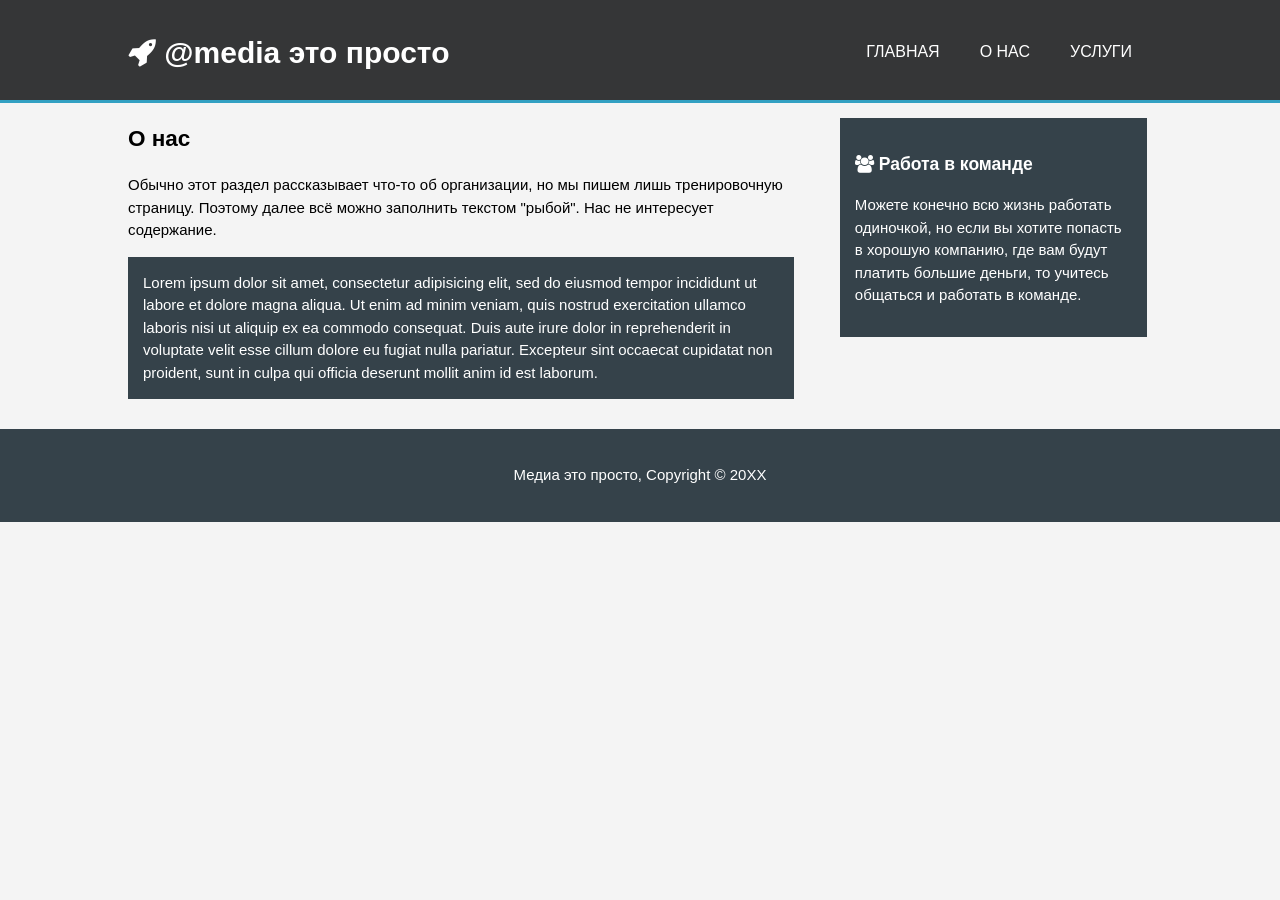
<file: about.html>
<!DOCTYPE html>
<html>
<head>
  <meta charset="utf-8">
  <meta name="viewport" content="width=device-width">
  <meta name="description" content="Пример для изучения правила @media">
  <title>@media</title>
  <link rel="stylesheet" href="css/style.css">
  <link rel="stylesheet" href="css/font-awesome.min.css">
</head>
<body>
  <header>
    <div class="container">
      <div>
        <h1><span class="fa fa-rocket"></span> <span class="highlight">@media</span> это просто</h1>
      </div>
      <nav>
        <ul>
          <li><a href="index.html">Главная</a></li>
          <li class="current"><a href="about.html">О нас</a></li>
          <li><a href="services.html">Услуги</a></li>
        </ul>
      </nav>
    </div>
  </header>

  <main>
    <div class="container">
      <article id="main-col">
        <h1 class="page-title">О нас</h1>
        <p>Обычно этот раздел рассказывает что-то об организации, но мы пишем лишь тренировочную страницу. Поэтому далее всё можно заполнить текстом "рыбой". Нас не интересует содержание.</p>
        <p class="dark">Lorem ipsum dolor sit amet, consectetur adipisicing elit, sed do eiusmod tempor incididunt ut labore et dolore magna aliqua. Ut enim ad minim veniam, quis nostrud exercitation ullamco laboris nisi ut aliquip ex ea commodo consequat. Duis aute irure dolor in reprehenderit in voluptate velit esse cillum dolore eu fugiat nulla pariatur. Excepteur sint occaecat cupidatat non proident, sunt in culpa qui officia deserunt mollit anim id est laborum.</p>
      </article>
      <aside id="sidebar">
        <div class="dark">
          <h3><span class="fa fa-users"></span> Работа в команде</h3>
          <p>Можете конечно всю жизнь работать одиночкой, но если вы хотите попасть в хорошую компанию, где вам будут платить большие деньги, то учитесь общаться и работать в команде.</p>
        </div>
      </aside>
    </div>
  </main>

  <footer>
    <p>Медиа это просто, Copyright &copy; 20XX</p>
  </footer>
</body>
</html>
</file>
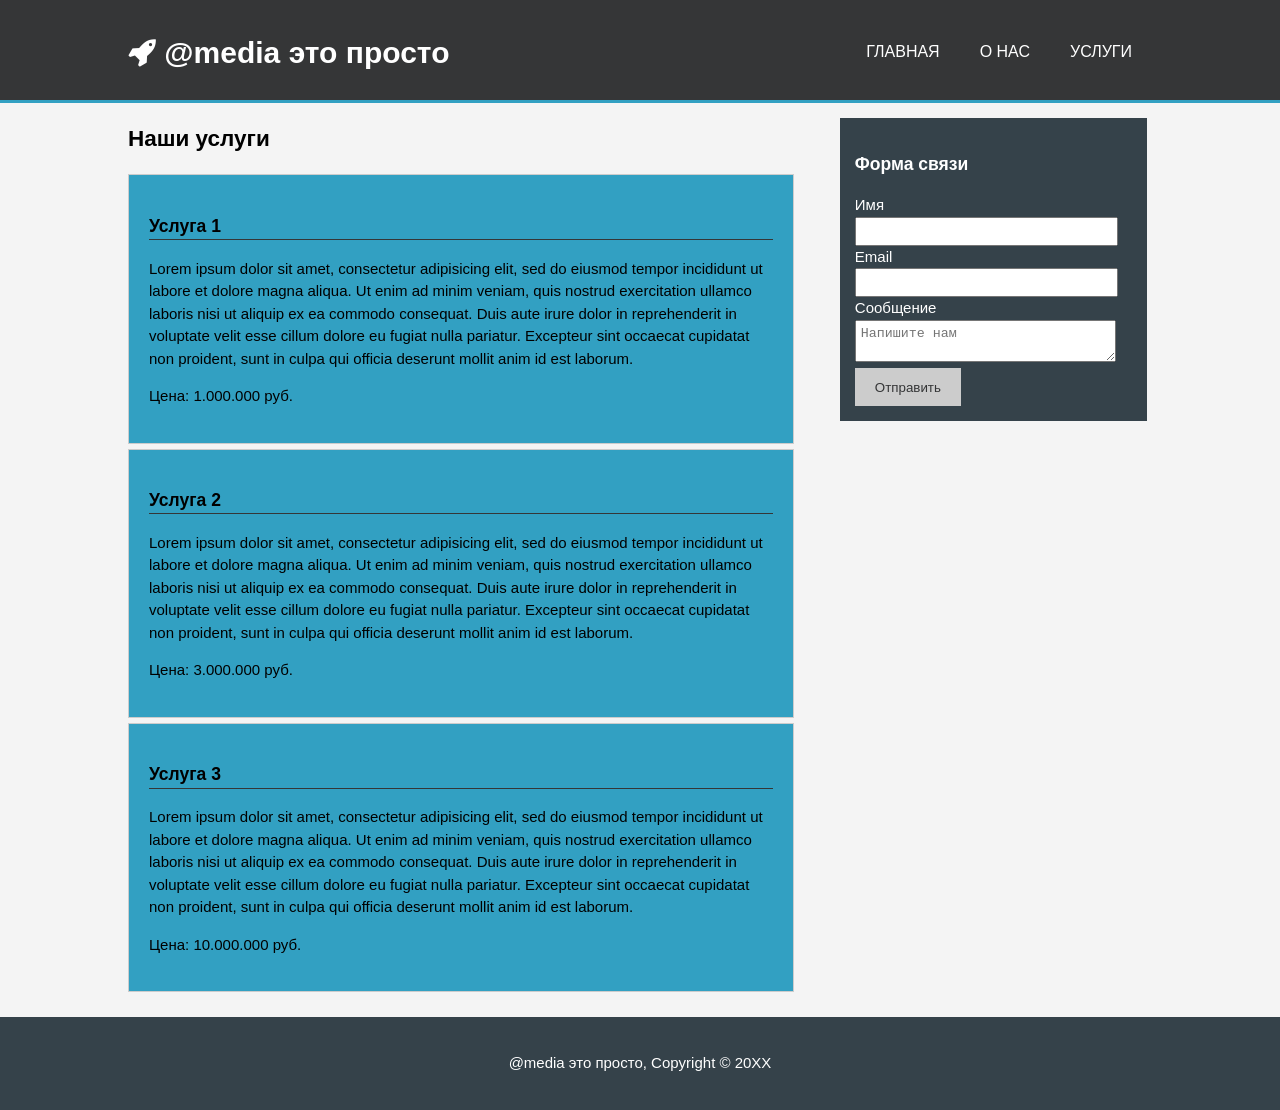
<file: services.html>
<!DOCTYPE html>
<html>
<head>
  <meta charset="utf-8">
  <meta name="viewport" content="width=device-width">
  <meta name="description" content="Пример для изучения правила @media">
  <title>@media</title>
  <link rel="stylesheet" href="css/style.css">
  <link rel="stylesheet" href="css/font-awesome.min.css">
</head>
<body>
  <header>
    <div class="container">
      <div>
        <h1><span class="fa fa-rocket"></span> <span class="highlight">@media</span> это просто</h1>
      </div>
      <nav>
        <ul>
          <li><a href="index.html">Главная</a></li>
          <li><a href="about.html">О нас</a></li>
          <li class="current"><a href="services.html">Услуги</a></li>
        </ul>
      </nav>
    </div>
  </header>

  <main>
    <div class="container">
      <article id="main-col">
        <h1 class="page-title">Наши услуги</h1>
        <ul id="services">
          <li>
            <h3>Услуга 1</h3>
            <p>Lorem ipsum dolor sit amet, consectetur adipisicing elit, sed do eiusmod tempor incididunt ut labore et dolore magna aliqua. Ut enim ad minim veniam, quis nostrud exercitation ullamco laboris nisi ut aliquip ex ea commodo consequat. Duis aute irure dolor in reprehenderit in voluptate velit esse cillum dolore eu fugiat nulla pariatur. Excepteur sint occaecat cupidatat non proident, sunt in culpa qui officia deserunt mollit anim id est laborum.</p>
            <p>Цена: 1.000.000 руб.</p>
          </li>
          <li>
            <h3>Услуга 2</h3>
            <p>Lorem ipsum dolor sit amet, consectetur adipisicing elit, sed do eiusmod tempor incididunt ut labore et dolore magna aliqua. Ut enim ad minim veniam, quis nostrud exercitation ullamco laboris nisi ut aliquip ex ea commodo consequat. Duis aute irure dolor in reprehenderit in voluptate velit esse cillum dolore eu fugiat nulla pariatur. Excepteur sint occaecat cupidatat non proident, sunt in culpa qui officia deserunt mollit anim id est laborum.</p>
            <p>Цена: 3.000.000 руб.</p>
          </li>
          <li>
            <h3>Услуга 3</h3>
            <p>Lorem ipsum dolor sit amet, consectetur adipisicing elit, sed do eiusmod tempor incididunt ut labore et dolore magna aliqua. Ut enim ad minim veniam, quis nostrud exercitation ullamco laboris nisi ut aliquip ex ea commodo consequat. Duis aute irure dolor in reprehenderit in voluptate velit esse cillum dolore eu fugiat nulla pariatur. Excepteur sint occaecat cupidatat non proident, sunt in culpa qui officia deserunt mollit anim id est laborum.</p>
            <p>Цена: 10.000.000 руб.</p>
          </li>
        </ul>
      </article>
      <aside id="sidebar">
        <div class="dark">
          <h3>Форма связи</h3>
          <form action="" class="contact">
            <div>
              <label>Имя</label>
              <input type="text">
            </div>
            <div>
              <label>Email</label>
              <input type="email">
            </div>
            <div>
              <label>Сообщение</label>
              <textarea placeholder="Напишите нам"></textarea>
            </div>
            <button class="button_1" type="submit">Отправить</button>
          </form>
        </div>
      </aside>
    </div>
  </main>

  <footer>
    <p>@media это просто, Copyright &copy; 20XX</p>
  </footer>
</body>
</html>
</file>
<file: css/style.css>
body {
  font: 15px/1.5 Arial, Helvetica, sans-serif;
  padding: 0;
  margin: 0;
  background-color: #f4f4f4;
}

.container {
  width: 80%;
  margin: auto;
  overflow: hidden;
}

.dark {
  padding: 15px;
  background: #35424a;
  color: #ffffff;
  margin-top: 10px;
  margin-bottom: 10px;
}

ul {
  margin: 0;
  padding: 0;
}

/* Header */
header {
  background: #353637;
  color: #ffffff;
  padding-top: 30px;
  min-height: 70px;
  border-bottom: #32a0c2 3px solid;
}

header a {
  color: #ffffff;
  text-decoration: none;
  text-transform: uppercase;
  font-size: 16px;
}

header li {
  float: left;
  display: inline;
  padding: 0 20px 0 20px;
}

.container > div {
  float: left;
}

.container > div > h1 {
  margin: 0;
}

header nav {
  float: right;
  margin-top: 10px;
}

/* Showcase */
#showcase {
  min-height: 400px;
  background: url('../img/showcase.jpg') no-repeat center center;
  background-size: cover;
  text-align: center;
  color: #ffffff;
}

#showcase h1 {
  margin-top: 100px;
  font-size: 55px;
  margin-bottom: 10px;
}

#showcase p {
  font-size: 20px;
}

/* Newsletter */
#newsletter {
  padding: 15px;
  color: #ffffff;
  background: #353637;
}

#newsletter h1 {
  float: left;
}

#newsletter form {
  float: right;
  margin-top: 15px;
}

#newsletter input[type="email"] {
  padding: 4px;
  height: 25px;
  width: 250px;
}

.button_1 {
  height: 38px;
  background: #cccccc;
  border: 0;
  padding-left: 20px;
  padding-right: 20px;
  color: #353637;
}

#boxes {
  margin-top: 20px;
}

#boxes .box {
  float: left;
  text-align: center;
  width: 30%;
  padding: 10px;
}

footer {
  padding: 20px;
  margin-top: 20px;
  color: #ffffff;
  background-color: #35424a;
  text-align: center;
}

/* Sidebar */
aside#sidebar {
  float: right;
  width: 30%;
  padding: 5px;
}

article#main-col {
  float: left;
  width: 65%;
}

aside#sidebar input,
aside#sidebar textarea {
  width: 90%;
  padding: 5px;
}

/* Services */
ul#services li {
  list-style: none;
  padding: 20px;
  border: #cccccc solid 1px;
  margin-bottom: 5px;
  background: #32a0c2;
}

ul#services h3 {
  border-bottom: #353637 solid 1px;
}

/* Media Queries */
@media (max-width: 768px) {
  .container > div,
  header nav,
  header nav li,
  #newsletter h1,
  #newsletter form,
  #boxes .box,
  article#main-col,
  aside#sidebar {
    float: none;
    text-align: center;
    width: 100%;
  }

  header {
    padding-bottom: 20px;
  }

  #showcase h1 {
    margin-top: 40px;
  }

  #newsletter button {
    display: block;
    width: 100%;
  }

  #newsletter form input[type="email"],
  .contact input,
  .contact textarea,
  .contact label {
    width: 100%;
    margin-bottom: 5px;
  }
}
</file>
